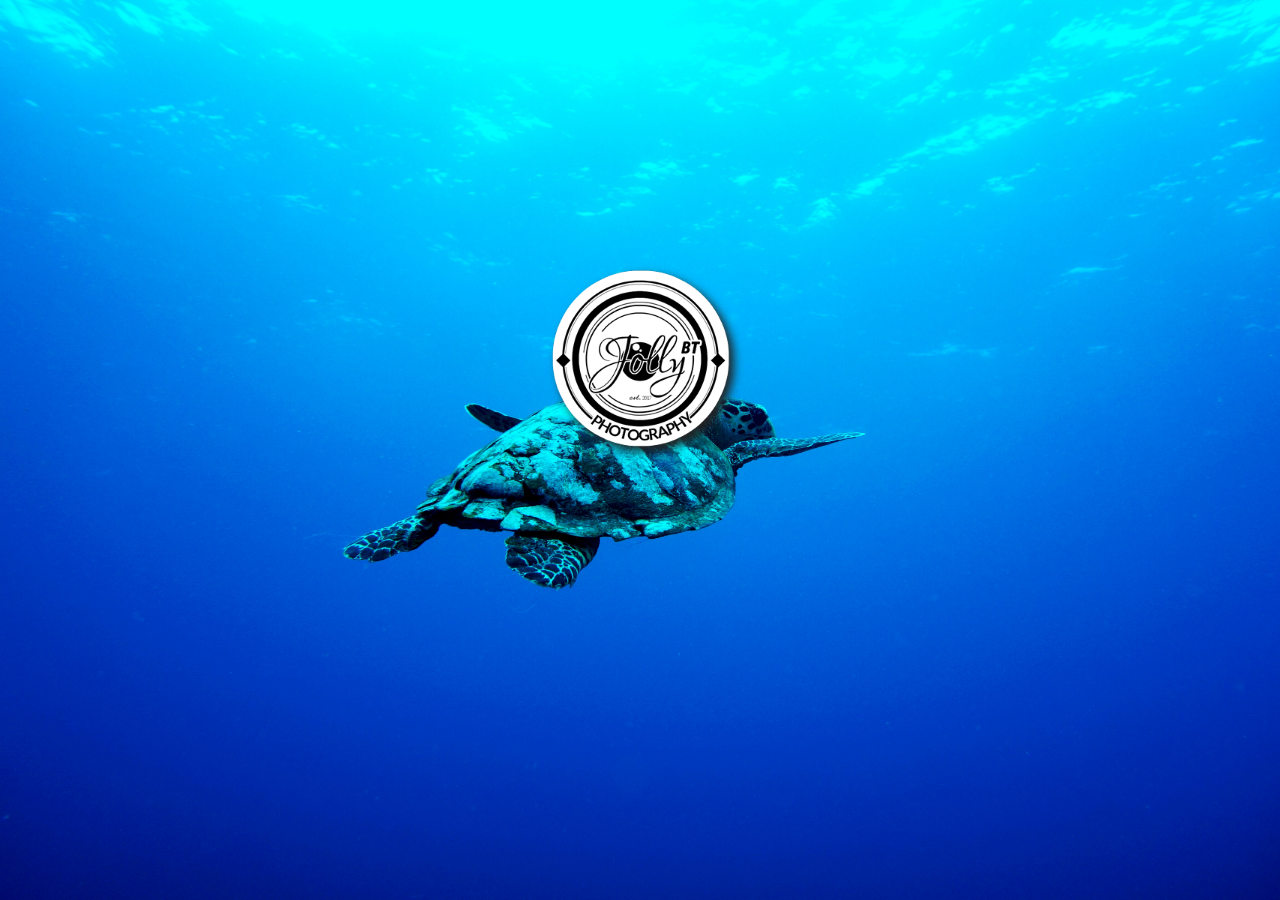
<file: index.html>
<!DOCTYPE html>
<html>

<head>

  <!-- Global site tag (gtag.js) - Google Analytics -->
  <script async src="https://www.googletagmanager.com/gtag/js?id=UA-117528990-1"></script>
  <script>
    window.dataLayer = window.dataLayer || [];

    function gtag() {
      dataLayer.push(arguments);
    }
    gtag('js', new Date());

    gtag('config', 'UA-117528990-1');
  </script>
  <meta charset="utf-8">
  <meta name="viewport" content="width=device-width, initial-scale=1.0">
  <title>Jolly Tugas</title>
  <link rel="stylesheet" href="./css/index-style.css">
  <link rel="shortcut icon" type="./images/logo-favicon" href="./images/logo-favicon.ico">
</head>

<body>

  <div class="logo">
    <a href="home.html">  <img id="logo-hov" src="./images/logo.png" alt="Jolly BT Photography"></img></a>
  </div>

</body>


</html>
</file>
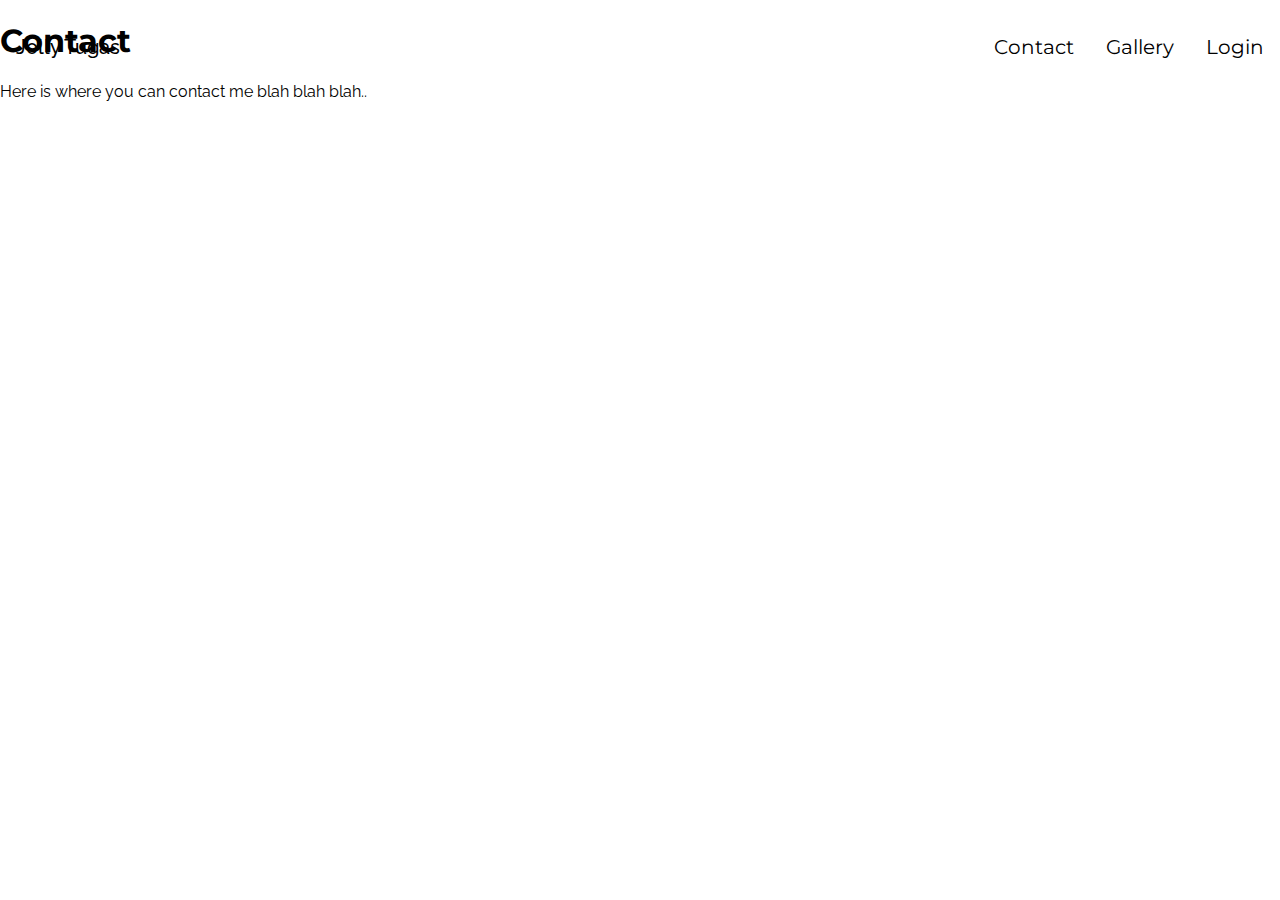
<file: contact-2.html>
<!DOCTYPE html>
<html lang="en" dir="ltr">
  <head>
    <meta charset="utf-8">
    <meta name="viewport" content="width=device-width, initial-scale=1.0">
    <link href="https://fonts.googleapis.com/css?family=Lora" rel="stylesheet">
    <link href="https://fonts.googleapis.com/css?family=Montserrat" rel="stylesheet">
    <link href="https://fonts.googleapis.com/css?family=Raleway" rel="stylesheet">
    <link rel="stylesheet" href="./css/style.css">
    <title>Contact-0</title>
  </head>
  <body>
    <div class="navbar" id="phone-nav">
      <a id="logo-small" href="./home.html"><img src="./images/logo.png" id="logo-props" ></img></a>
      <a id="left-only" href="./index.html">Jolly Tugas</a>
      <a class="a-right" onclick="document.getElementById('modal-id').style.display='block'">Login</a>
      <a class="a-right" href="./gallery.html">Gallery</a>
      <a class="a-right" href="./contact.html">Contact<span style="display: none;"> Me</span></a>
      <a href="javascript:void(0);" class="responsive-icon" onclick="phoneChange()" style="font-size:20px;">&#9776;</a>
    </div>

    <div class="hero-contact">
      <div class="hero-text">
        <h1>Contact</h1>
        <p>Here is where you can contact me blah blah blah..</p>
      </div>
    </div>
  </body>
</html>
</file>
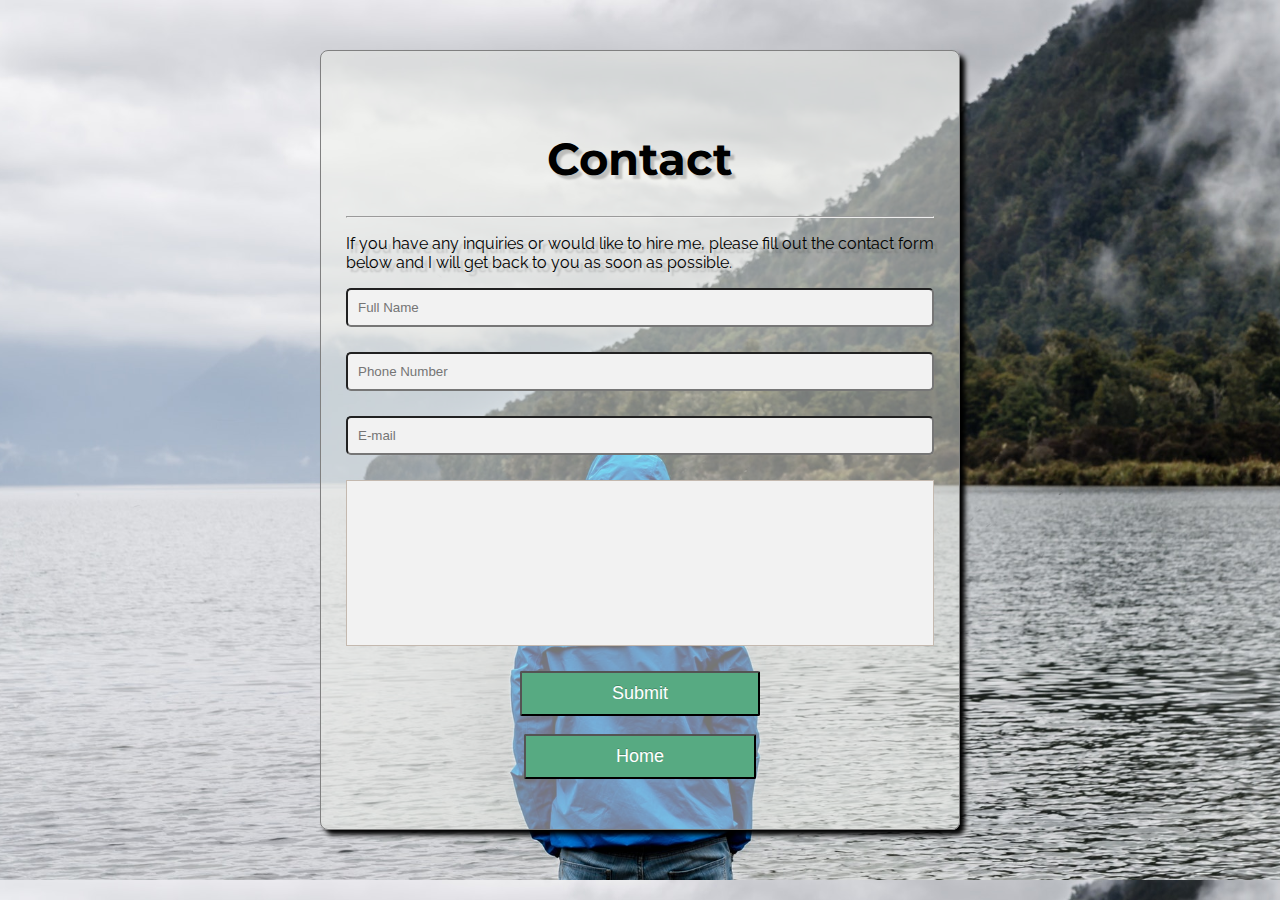
<file: contact.html>
<!DOCTYPE html>
<html id="contact-img">

<head>
  <!-- Global site tag (gtag.js) - Google Analytics -->
  <script async src="https://www.googletagmanager.com/gtag/js?id=UA-117528990-1"></script>
  <script>
    window.dataLayer = window.dataLayer || [];
    function gtag() {
      dataLayer.push(arguments);
    }
    gtag('js', new Date());
    gtag('config', 'UA-117528990-1');
  </script>
  <meta charset="utf-8">
  <meta name="viewport" content="width=device-width, initial-scale=1.0">
  <link href="https://fonts.googleapis.com/css?family=Lora" rel="stylesheet">
  <link href="https://fonts.googleapis.com/css?family=Montserrat" rel="stylesheet">
  <link href="https://fonts.googleapis.com/css?family=Raleway" rel="stylesheet">
  <link rel="stylesheet" href="./css/style.css">
  <link rel="shortcut icon" type="./images/logo-favicon" href="./images/logo-favicon.ico">
  <title>Contact</title>
</head>

<body >
  <div class="contact-container">
    <h1 class="white-text text-title" >Contact</h1>
    <hr>
    <p class="white-text">If you have any inquiries or would like to hire me, please fill out the contact form below and I will get back to you as soon as possible.</p>

    <div class="flex-con marginBottom">

      <input class="flexItem input-color" placeholder="Full Name" >
    </div>

    <div class="flex-con marginBottom">
      <input class="flexItem input-color" placeholder="Phone Number" >
    </div>

    <div class="flex-con marginBottom">

      <input class="flexItem input-color" placeholder="E-mail" >
    </div>

    <div class="flex-con marginBottom">
    <textarea id="text-rep" class="text-enter" rows="10" cols="92" ></textarea>

    </div>
    <div class="flex-center">
      <button class="entry-button butt-over">Submit</button>
    </div>
    <br>
    <div class="flex-center">
      <form action="home.html">
        <button class="entry-button butt-over" type="submit" >Home</button>
      </form>
    </div>
  </div>
</body>
<script src="./script/script.js">
</script>

</html>
</file>
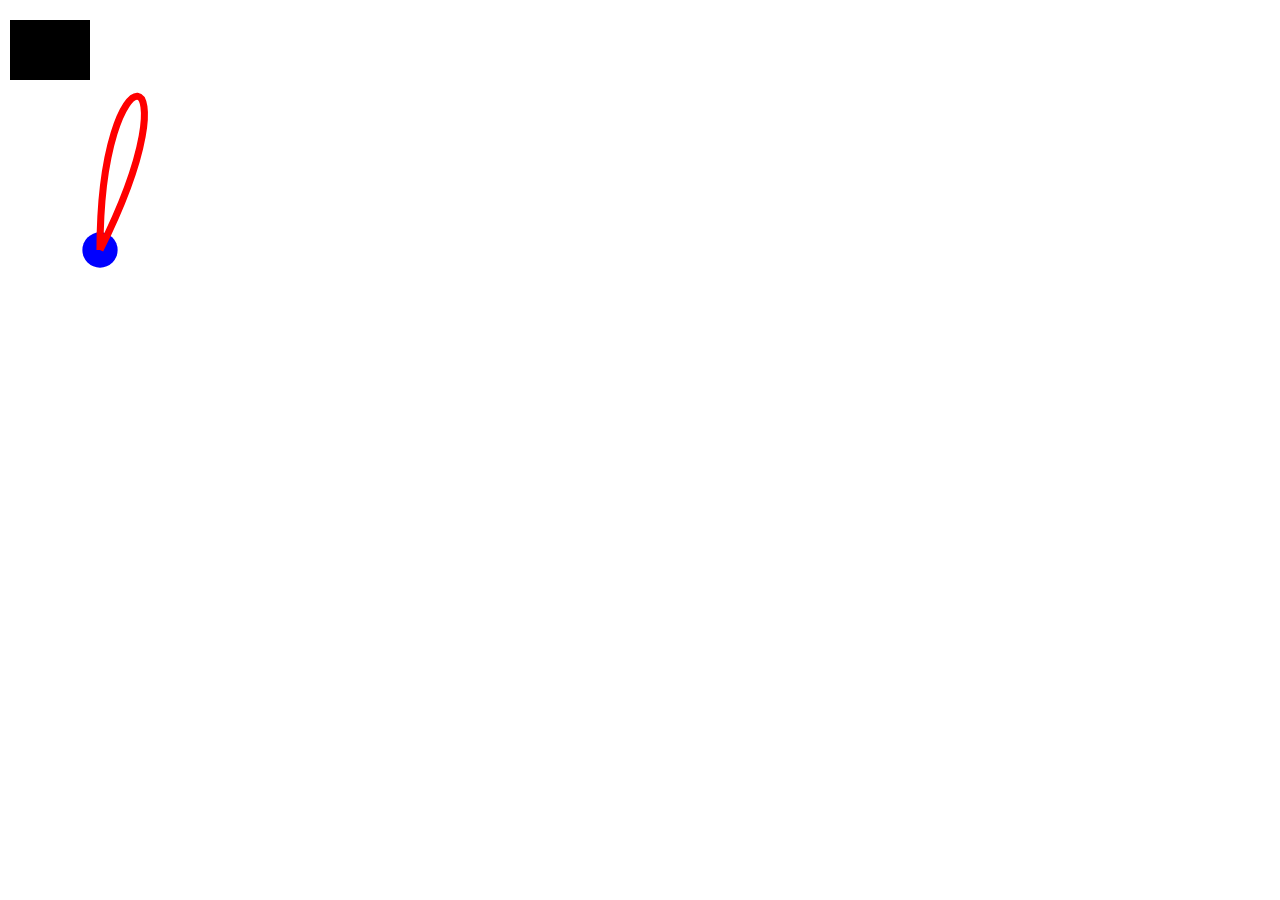
<file: stats.html>
<!DOCTYPE html>
<html lang="en" dir="ltr">
  <head>
    <meta charset="utf-8">
    <meta name="viewport" content="width=device-width, initial-scale=1.0">
    <link href="https://fonts.googleapis.com/css?family=Lora" rel="stylesheet">
    <link href="https://fonts.googleapis.com/css?family=Montserrat" rel="stylesheet">
    <link href="https://fonts.googleapis.com/css?family=Raleway" rel="stylesheet">
    <link rel="stylesheet" href="./css/style.css">
    <link rel="shortcut icon" type="./images/logo-favicon" href="./images/logo-favicon.ico">
    <title>Statistics</title>
  </head>
  <body>
    <svg width="200" height="300">
        <rect x=10 y=20 height=60 width=80 />
        <circle cx="100" cy="250" r="17.64" fill="blue"  />
        <path id="path1" d="M100,250 C 100,40 200,50 100,250"
        fill="none" stroke="red" stroke-width="7.06"  />

    </svg>
  </body>
</html>
</file>
<file: css/index-style.css>
/* * {
  margin: 0;
  padding: 0;
} */
html,body{
  height:100%;
}
body{
  margin: 0;
  background-image: url('../images/andres-honu.jpg');
  background-repeat: no-repeat;
  background-position: center;
  background-size:cover;
}

.logo a {
  top: 40%;
   left: 50%;
   margin-right: -50%;
   position: absolute;
   transform: translate(-50%, -50%)
}
img{
  width: 210px;
  height: 210px;
}

#logo-hov:hover {
  /*transition: all 0.3s; /*applies to all pictures*/
  transform: scale(1.1);
  transition: width 3s, height 3s, transform 0.4s;
}

#logo-hov {
  opacity: 4;
  -webkit-filter: drop-shadow(5px 5px 5px #222);
  /*for safari*/
  filter: drop-shadow(5px 5px 5px #222);
}



@media screen and (max-width: 600px) {
  img{
    height:150px;
    width:150px;
  }

}
</file>
<file: css/style.css>
/* Home Style Start */

h1, h2, h3, h4, h5, h6 {
  font-family: 'Montserrat', sans-serif;
}
input:focus{
  background: white;
}
textarea:focus{
  background: white;
}
hr{
  color: black;
}
p,span {
  /* Allows text to be responsive when page size changes */
  font-family: 'Raleway', sans-serif;
}

a {
  font-family: 'Montserrat', sans-serif;
}

body {
  height: 100%;
  margin: 0;
  text-rendering: optimizeLegibility;
  -webkit-font-smoothing: antialiased;
  -moz-osx-font-smoothing: grayscale;
}
button{
  font: 'Lora';
  font-size: 2vh;
}
/********Start of NavBar Shiet*********/

.navbar {
  /* width: 100%; */
  /* overflow: hidden; */
  width: 100%;
  position: absolute;
}

.navbar a {
  float: left;
  color: black;
  padding: 14px 16px;
  text-decoration: none;
  font-size: 20px;
}

.navbar .a-right {
  float: right;
}

#logo {
  width: 70px;
  height: 70px;
}

.navbar a:hover {
  color: #c6bcb6;
}

#ig-icon {
  /* border: 2px solid brown; */
  width: 40px;
  height: 40px;
  display: flex;
  justify-content: right;
  align-items: right;
}

#logo-small {
  display: none;
}

#left-only {
  font-family: 'Raleway';
  font-size: 20px;
  font-weight: 500;
}

.navbar a.responsive-icon {
  display: none;
}

/**********End of NavBar Shiet************/

/************** Modal Begin *****************/

/* Full width input fields */

input[type=text], input[type=password] {
  width: 100%;
  padding: 15px 10%;
  margin: 8px 0;
  display: inline-block;
  border: 1px solid #ccc;
  border-radius: 2px;
  box-sizing: border-box;
}

.modal-button {
  background-color: #015249;
  color: white;
  padding: 14px 20px;
  margin: 8px 0;
  border: none;
  cursor: pointer;
  width: 100%;
}

button:hover {
  opacity: 0.8;
}

.cancelbtn {
  width: auto;
  padding: 10px 18px;
  background-color: #cd5360;
}

.imgcontainer {
  background-color: white;
  text-align: center;
  margin: 24px 0 12px 0;
  position: relative;
}

img.lens-av {
  width: 40%;
  border-radius: 50%;
}

.box {
  padding: 16px;
  background-color: white;
}

span.psw {
  float: right;
  padding-top: 16px;
  padding-right: 10px;
}

/* The Modal (background) */

.modal {
  display: none;
  /* Hidden by default */
  position: fixed;
  /* Stay in place */
  z-index: 1;
  /* Sit on top */
  left: 0;
  top: 0;
  width: 100%;
  /* Full width */
  height: 100%;
  /* Full height */
  overflow: auto;
  /* Enable scroll if needed */
  background-color: rgb(0, 0, 0);
  /* Fallback color */
  background-color: rgba(0, 0, 0, 0.4);
  /* Black w/ opacity */
  padding-top: 60px;
}

/* Modal Content/Box */

.modal-content {
  margin: 5% auto 15% auto;
  width: 40%;
}

/* The Close Button (x) */

.close {
  position: absolute;
  right: 25px;
  top: 0;
  color: #000;
  font-size: 35px;
  font-weight: bold;
}

.close:hover, .close:focus {
  color: red;
  cursor: pointer;
}

.animate {
  -webkit-animation: animatezoom 0.6s;
  animation: animatezoom 0.6s
}

@-webkit-keyframes animatezoom {
  from {
    -webkit-transform: scale(0)
  }
  to {
    -webkit-transform: scale(1)
  }
}

@keyframes animatezoom {
  from {
    transform: scale(0)
  }
  to {
    transform: scale(1)
  }
}

/* Change styles for span and cancel button on extra small screens */

@media screen and (max-width: 600px) {
  span.psw {
    display: block;
    float: none;
  }
  .cancelbtn {
    width: 100%;
  }
}

div.main {
  padding-top: -1px;
  margin-top: 0px;
  height: 100vh;
}

#landing {
  background-image: url("../images/faroe-island.jpg");
  height: 100%;
  max-width: auto;
  background-position: center;
  background-repeat: no-repeat;
  background-size: cover;
}

#landing .display-middle {
  display: flex;
  justify-content: center;
  align-self: center;
  position: absolute;
  top: 30%;
  left: 50%;
  margin-right: -50%;
  transform: translate(-50%, 50%);
}

#display-middle-text {
  font-family: 'Montserrat';
  font-size: 5vw;
  font-weight: 600;
  letter-spacing: 8px;
  color: #202020;
  margin: 0 auto;
  border: 20px;
  border-radius: 5px;
  padding: 20px 20px 20px;
  background-color: rgba(87, 170, 130, 0.5);
  text-shadow: 4px 4px 2px rgba(0, 0, 0, 0.20);
}

/********** *Home-ction* *************/

div.about-jolly {
  display: flex;
  align-items: center;
  min-height: 60%;
}

.about-jolly p {
  padding: 50% 15%;
  position: absolute;
  line-height: 210%;
  font-weight: lighter;
  margin: 0;
}



/*****************************/

div.marching-competition {
  background-image: url("../images/yuriy-valley.jpg");
  height: 100%;
  background-position: center;
  background-repeat: no-repeat;
  background-size: cover;
  display:flex;
  justify-content: center;
  align-items: center;
}

div.portraits {
  background-image: url("../images/ali-picnic.jpg");
  height: 100%;
  background-position: center;
  background-repeat: no-repeat;
  background-size: cover;
  display:flex;
  justify-content: center;
  align-items: center;
}

div.trojan-bandfest {
  background-image: url("../images/connor-sunset.jpg");
  height: 100%;
  background-position: bottom;
  background-repeat: no-repeat;
  background-size: cover;
  display:flex;
  justify-content: center;
  align-items: center;
}


.text {
  font-size: 8vh;
  text-shadow: 1px 1px 1px #000;
  color: #fff;
  text-align: center;
  display:flex;
  justify-content: center;
  align-items: center;
}

 .text-border{
   border: 1px solid rgba(0,0,0,.08);
   border-radius: 2px;
   background-color: rgba(255,255,255, .5);
   padding: 10px 20px 10px 20px;
 }
/*********************************************/

.bottom-page {
  display: flex;
  justify-content: center;
  align-items: center;
}

.bottom-page a {
  text-decoration: none;
  padding: 40px;
  margin: 0;
}

#text-top {
  color: black;
  font-size: 22px;
}

/* Home Style End */

/******** Contact Styles Start ********/

/**** Start about secton ****/

#contact-img {
  background-image: url('../images/lake.jpeg');
  background-size: cover;
  background-position: top;
}

.white-text{
  color: #000;
  text-shadow: 4px 4px 2px rgba(0, 0, 0, 0.20);
}
.text-title{
  text-align: center;
  font-size: 5vh;
}
.contact-container {
  width: 50%;
  margin: 50px auto;
  background-color:rgba(234,236,229, 0.5);
  border-radius: 8px;
  padding: 50px 25px;
  border: 1px solid gray;
  box-shadow: 5px 5px 5px black;
}


.flex-con {
  display: flex;
}

.flexItem {
  flex: 1;
}
.input-color{
  background-color: #f2f2f2;
  padding: 10px;
  border-radius: 5px;
}
.text-enter{
  border: 0.2px solid rgba(150, 128, 108, 0.5);
  padding: 0.5em 0.75em;
  background-color: #f2f2f2;
  color: #666666;
}
.entry-button{
  border-radius: 2px;
  padding: 10px 5em;
  background-color:rgba(87, 170, 130);
  color: #fff;
  text-shadow: 0 -1px 0 rgba(0,0,0,.2);
}
.butt-over:hover{
    transform: translateY(-1px);
    box-shadow: 0 7px 14px rgba(50,50,93,.1), 0 3px 6px rgba(0,0,0,.08);
}
.marginBottom {
  margin-bottom: 25px;
}

.entry {
  border: 1px solid #fff;
  padding: 0.5em 0.75em;
  background-color: rgba(147, 128, 255 0.8);
  color: #fff;
  box-shadow: 1px 1px 1px black;
  font-weight: bold;
}
.flex-center{
  display: flex;
  justify-content: center;
  align-items: center;
}

#text-rep {
  -webkit-box-sizing: border-box;
  -moz-box-sizing: border-box;
  box-sizing: border-box;
  resize: none;
  width: 100%;
}

/**** End about section ****/

/* Start info section */

div.info {
  padding-top: -1px;
  height: 680px;
}

/* End info section */

div.container {
  text-align: center;
  /* border: 2px solid red; */
  width: 100%;
  margin: 0px auto;
  padding-top: 50px;
}

.mytext {
  width: 500px;
}

.message-box {
  width: 500px;
  height: 200px;
}

/******** Contact Styles End ********/


/******** Gallery Styles Start ********/
*{
  box-sizing: border-box;
}
.gallery-landing{
background-image: url('../images/pineapple.jpg');
border: 1px solid white;
height: 100%;
margin: 0;
padding: 10%;
max-width: auto;
background-position: center;
background-repeat: no-repeat;
background-size: cover;
display: flex;
justify-content: center;
align-self: center;
}
.gallery-landing h1{
  text-shadow: 4px 4px 2px rgba(0, 0, 0, 0.20);
  font-size: 5vw;
  font-weight: 600;
  letter-spacing: 8px;
  color: #202020;
  margin: 0 auto;
  border: 20px;
  border-radius: 5px;
  padding: 20px 20px 20px;
  background-color: rgba(87, 170, 130, 0.5);
}
.row {
 display: flex;
 flex-wrap: wrap;
 padding: 0 4px;
}

/* Create four equal columns that sits next to each other */
.column {
 flex: 25%;
 max-width: 25%;
 padding: 0 4px;
}

.column img {
  opacity: 0.8;
  cursor: pointer;
 margin-top: 8px;
 vertical-align: middle;
}
.column img:hover{
  opacity: 1;
}
.row img{
  width: 100%;
}

/* Responsive layout - makes a two column-layout instead of four columns */
@media screen and (max-width: 800px) {
 .column {
   flex: 50%;
   max-width: 50%;
 }
}

/* Responsive layout - makes the two columns stack on top of each other instead of next to each other */
@media screen and (max-width: 600px) {
 .column {
   flex: 100%;
   max-width: 100%;
 }
}



/******** Gallery Styles End ********/

/********* Mobile Styles Start *********/

@media screen and (max-width: 600px) {
  #left-only {
    display: none;
  }
  #logo-small {
    overflow: visible;
    display: inline-flex;
  }
  #logo-small #logo-props {
    width: 60px;
    height: 60px;
    filter: drop-shadow(0.5px 1px 1px #222);
  }
  #pic1, #pic2, #pic3 {
    min-height: 50%;
  }
  #landing {
    min-height: 80%;
  }
}

/* This hides all the other navigator pages and only displays 2 items */
@media screen and (max-width: 600px) {
  .navbar a:not(:first-child) {
    display: none;
  }
  .navbar a.responsive-icon {
    float: right;
    display: block;
    overflow: hidden;
  }
}

/* Adds responsive class to .navbar when user clicks on icon.  */
@media screen and (max-width: 600px) {
  .navbar.responsive {
    position: relative;
    overflow: hidden;
  }
  .navbar.responsive .responsive-icon {
    position: absolute;
    right: 0;
    top: 0;
    overflow: hidden;
  }
  .navbar.responsive a {
    float: none;
    display: block;
    text-align: left;
    overflow: hidden;
  }
}

/* The following makes the about text responsive when the user is on mobile */
@media screen and (max-width: 600px) {
  .mytext, .message-box {
    width: 100%;
  }
  #about-font{
    font-weight: lighter;
    font-size: 65%;
  }
}
@media screen and (max-width: 600px){
  .modal-content{
    width: auto;
  }
  .contact-container{
    width: auto;
  }
}
</file>
